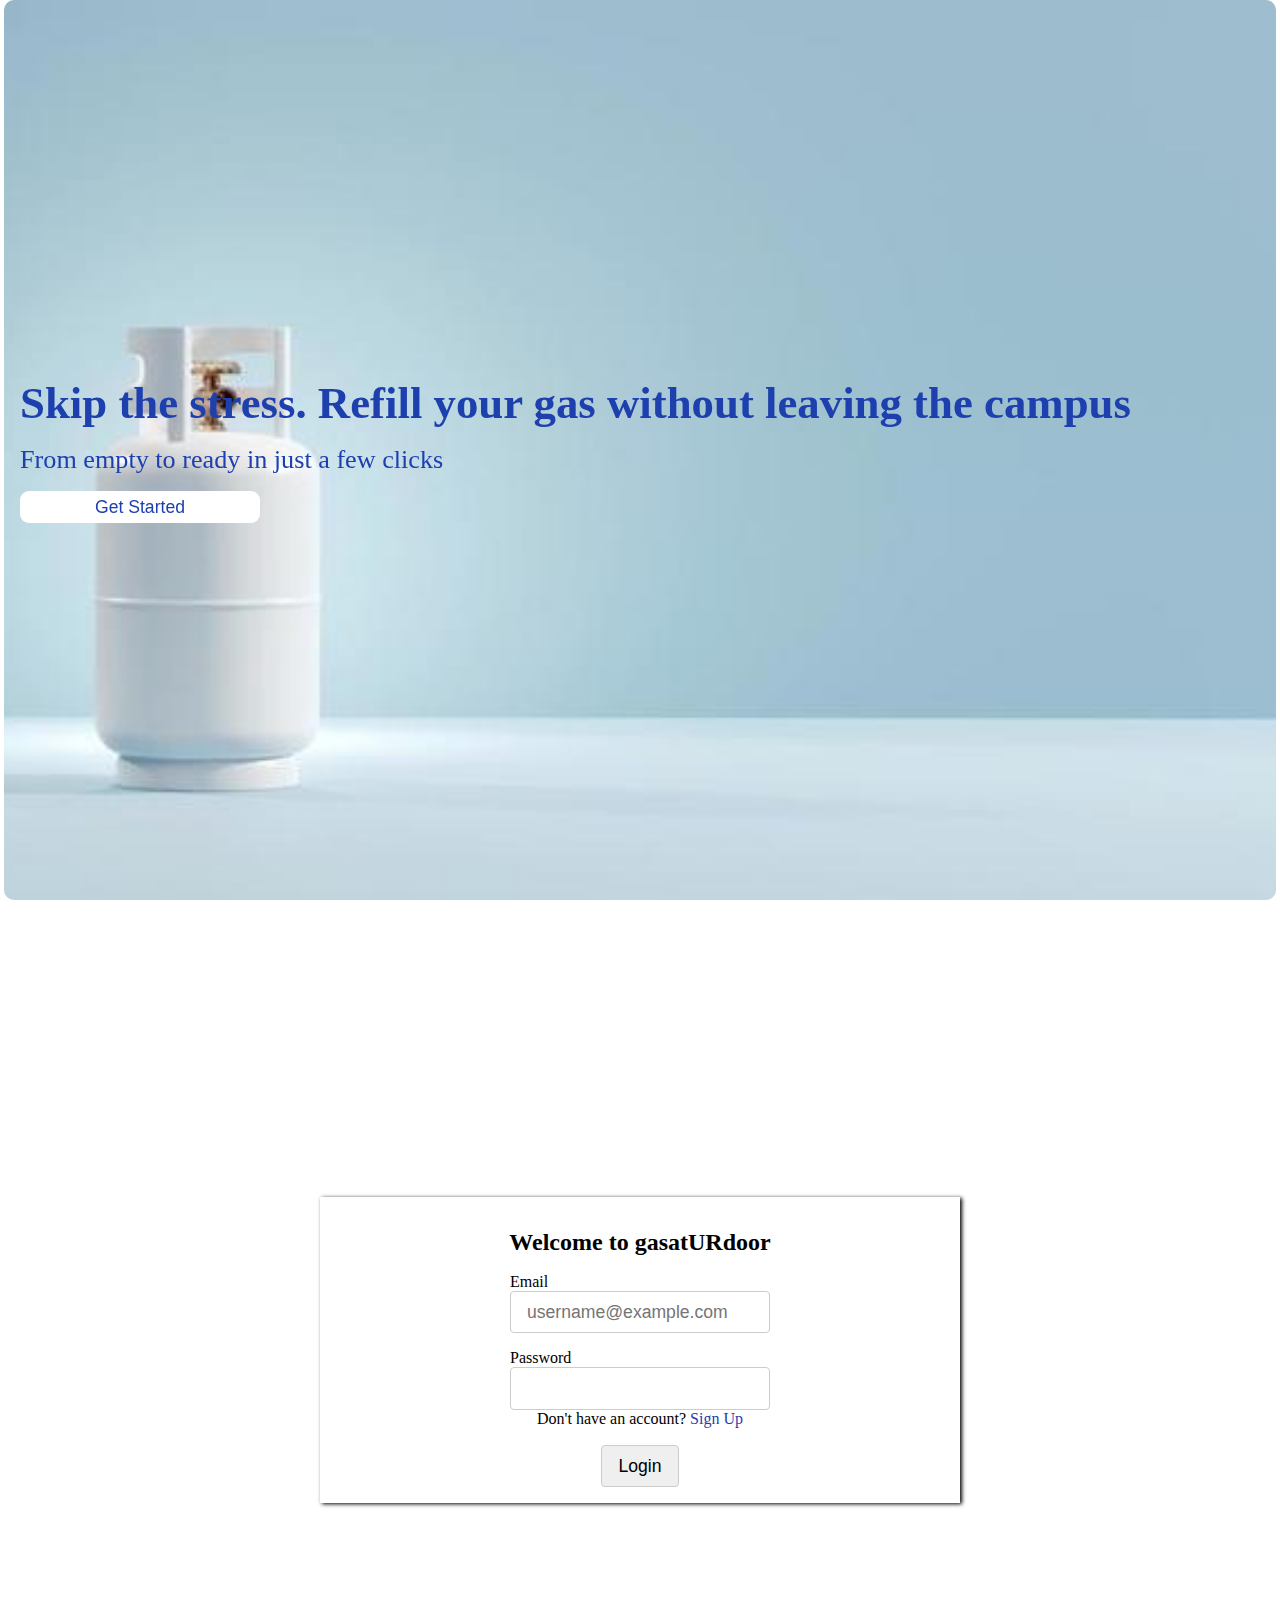
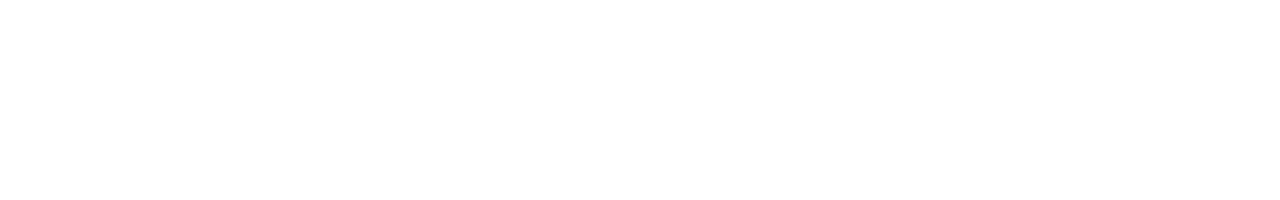
<file: index.html>
<!DOCTYPE html>
<html lang="en">
<head>
    <meta charset="UTF-8">
    <meta name="viewport" content="width=device-width, initial-scale=1.0">
    <title>Campus Gas</title>
    <link rel="shortcut icon" href="./img/hero-image.jpg" type="image/x-icon">
    <link href="https://unpkg.com/aos@2.3.1/dist/aos.css" rel="stylesheet">
    <link rel="stylesheet" href="./css/main.css">
</head>
<body>
    <section class="hero">
        <div class="hero-msg" data-aos="fade-up-right">
            <h1>Skip the stress. Refill your gas without leaving the campus</h1>
            <h3>From empty to ready in just a few clicks</h3>
            <button class="CTA-get-started"><a href="#registration">Get Started</a></button>
        </div>
    </section>

    <section id="registration" class="registration">
        <form action="">
            <div class="label">
                <h2>Welcome to gasatURdoor</h2>
            </div>

            <div class="label">
                <label for="email">Email</label><br>
                <input type="text" placeholder="username@example.com" name="email" required><br>
            </div>
                
            <div class="label">
                <label for="password">Password</label><br>
                <input type="text" name="password" required>
            </div>
             
            <p>Don't have an account? <a href="./Html/signup.html" class="sign-up">Sign Up</a></p>
            <div class="label">
                <input type="submit" value="Login" class="submit">
            </div>
        </form>
    </section>
<script src="https://unpkg.com/aos@2.3.1/dist/aos.js"></script>
<script>
  AOS.init();
</script>
   
<script src="./Javascript/index.js"></script>
</body>
</html>
</file>
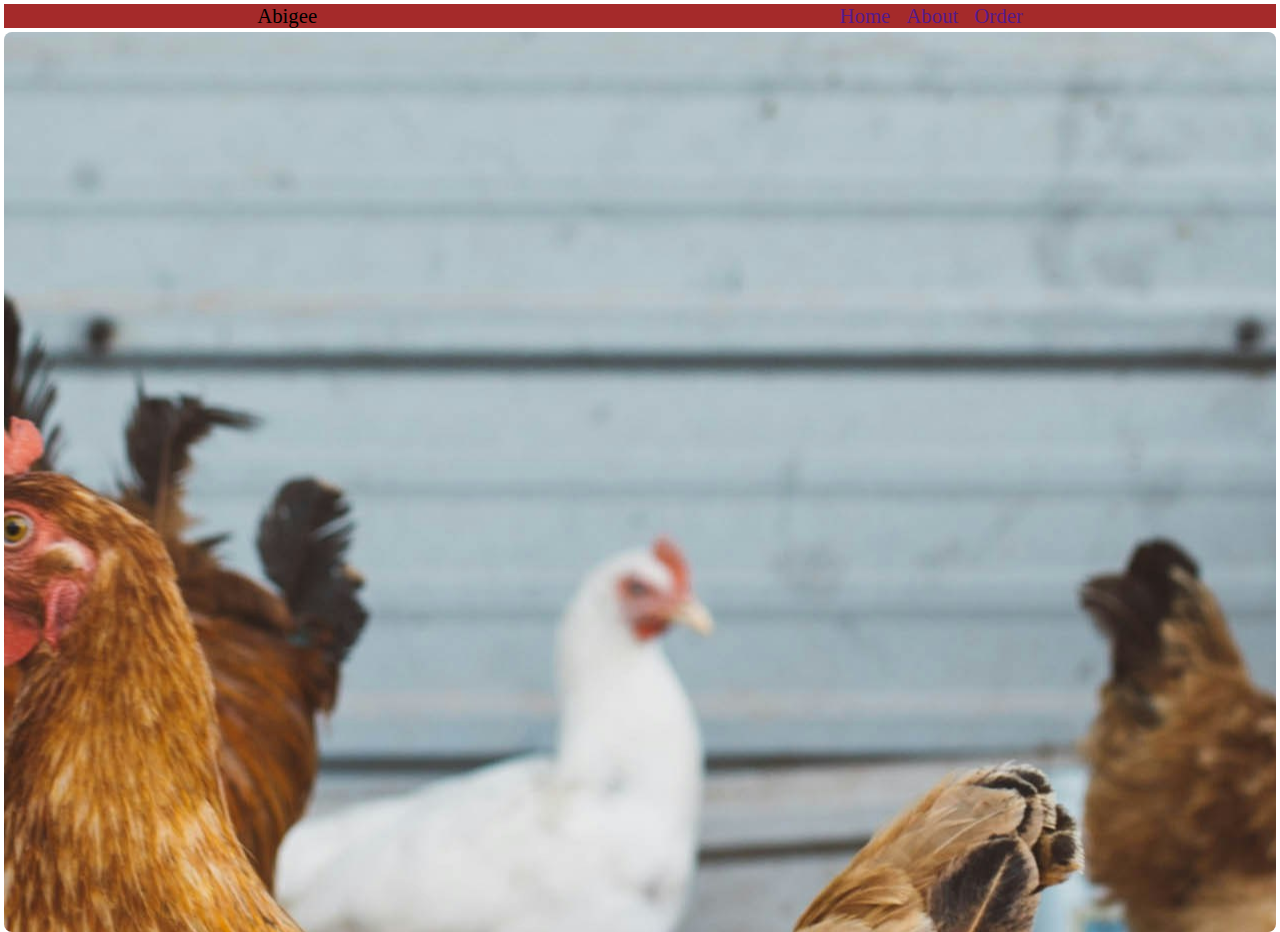
<file: Abigee Mega Frozen/index.html>
<!DOCTYPE html>
<html lang="en">
<head>
    <meta charset="UTF-8">
    <meta name="viewport" content="width=device-width, initial-scale=1.0">
    <title>Abigee Mega Frozen</title>
    <link rel="stylesheet" href="./css/index.css">
</head>
<body>
    <header>
        <div class="logo">Abigee</div>

        <ul>
            <li><a href="">Home</a></li>
            <li><a href="">About</a></li>
            <li><a href="">Order</a></li>
        </ul>
    </header>

    <section class="hero"></section>
</body>
</html>
</file>
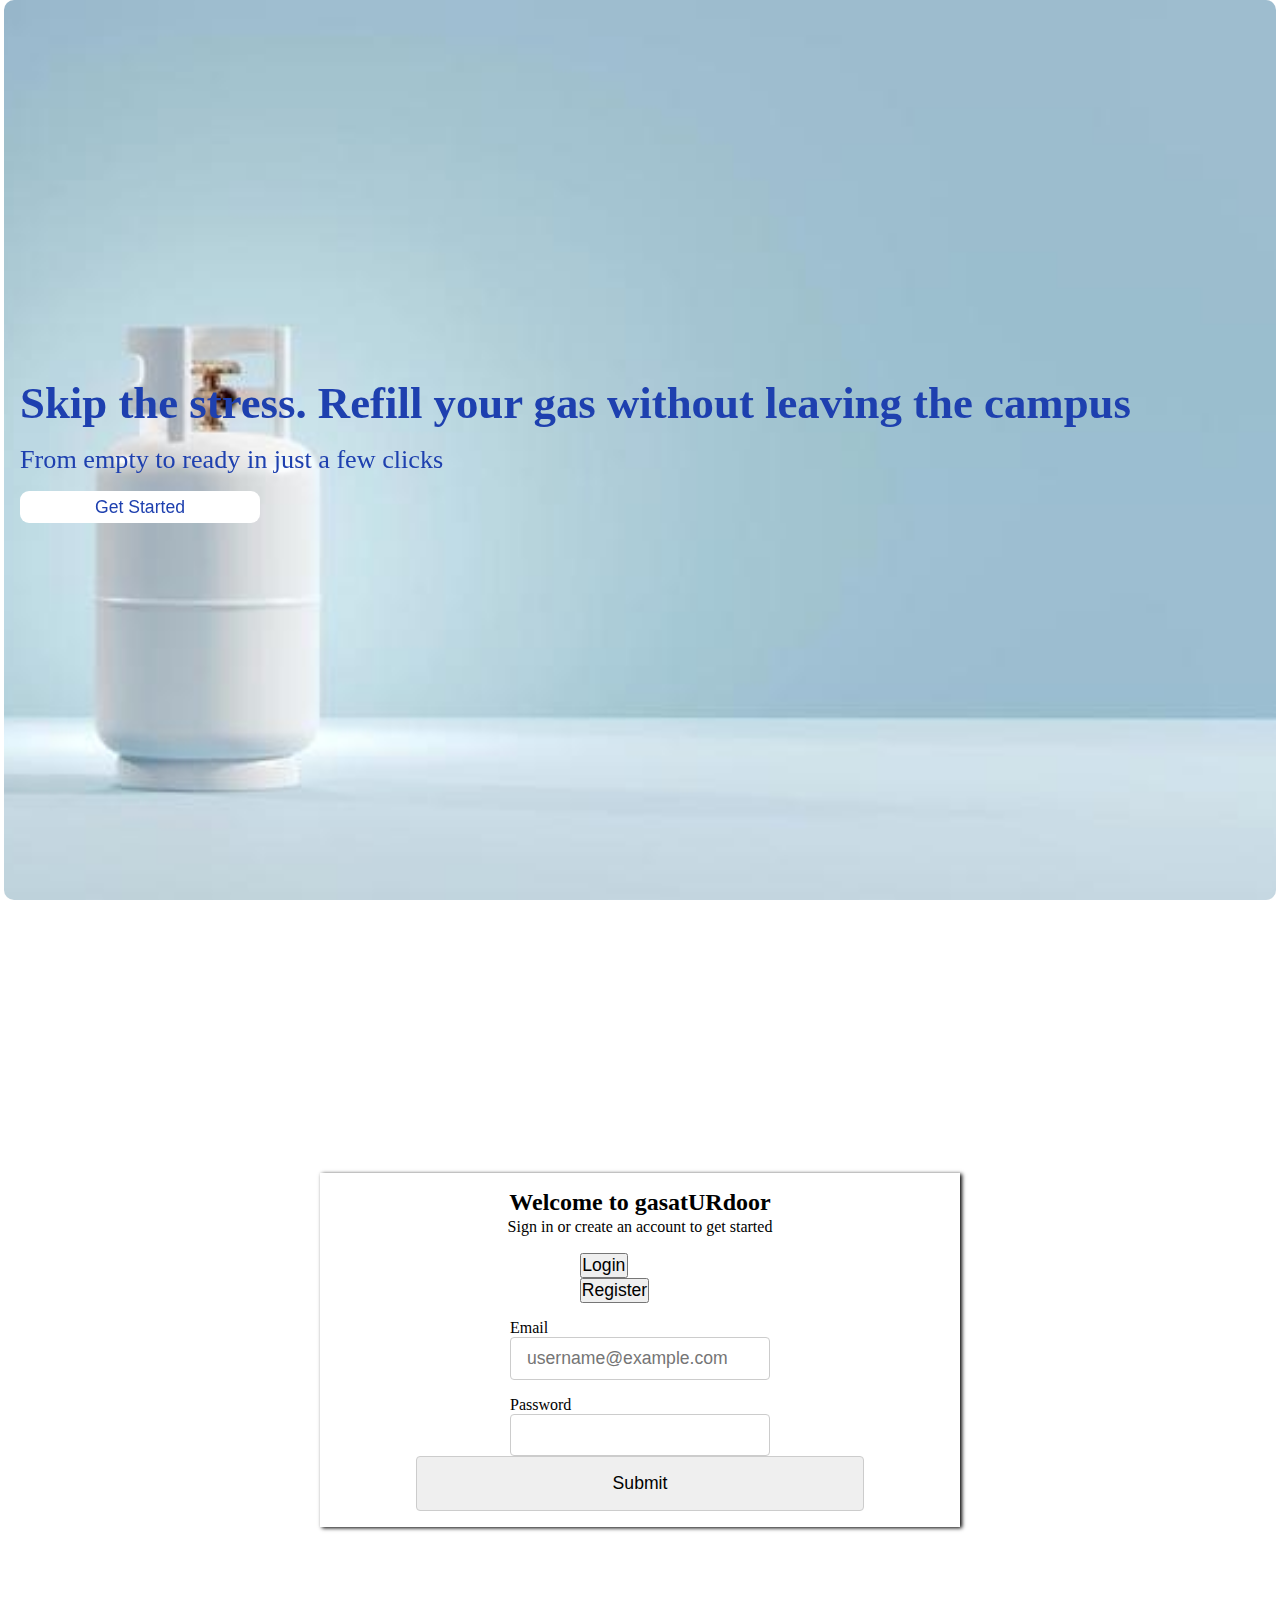
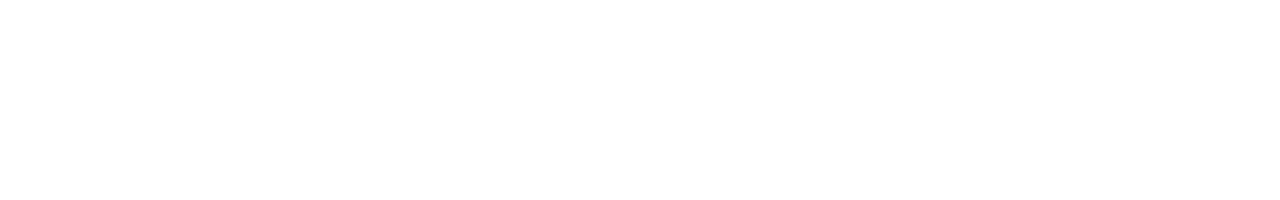
<file: main.html>
<!DOCTYPE html>
<html lang="en">
<head>
    <meta charset="UTF-8">
    <meta name="viewport" content="width=device-width, initial-scale=1.0">
    <title>Campus Gas</title>
    <link rel="shortcut icon" href="./img/hero-image.jpg" type="image/x-icon">
    <link href="https://unpkg.com/aos@2.3.1/dist/aos.css" rel="stylesheet">
    <link rel="stylesheet" href="./css/main.css">
</head>
<body>
    <section class="hero">
        <div class="hero-msg" data-aos="fade-up-right">
            <h1>Skip the stress. Refill your gas without leaving the campus</h1>
            <h3>From empty to ready in just a few clicks</h3>
            <button class="CTA-get-started"><a href="#registration">Get Started</a></button>
        </div>
    </section>

    <section id="registration" class="registration">
        <div class="form">
            <form action="">
                <h2>Welcome to gasatURdoor</h2>
                <p>Sign in or create an account to get started</p>
                
                <div class="label">
                    <div class="buttons">
                        <button>Login</button> <button>Register</button><br>
                    </div>
                </div>

                <div class="label">
                    <label for="email">Email</label><br>
                    <input type="text" placeholder="username@example.com" required><br>
                </div>
                
                <div class="label">
                    <label for="password">Password</label><br>
                    <input type="text" required>
                </div>
                
                <input type="submit" placeholder="Submit" class="submit">
            </form>
        </div>
    </section>
<script src="https://unpkg.com/aos@2.3.1/dist/aos.js"></script>
<script>
  AOS.init();
</script>
   
</body>
</html>
</file>
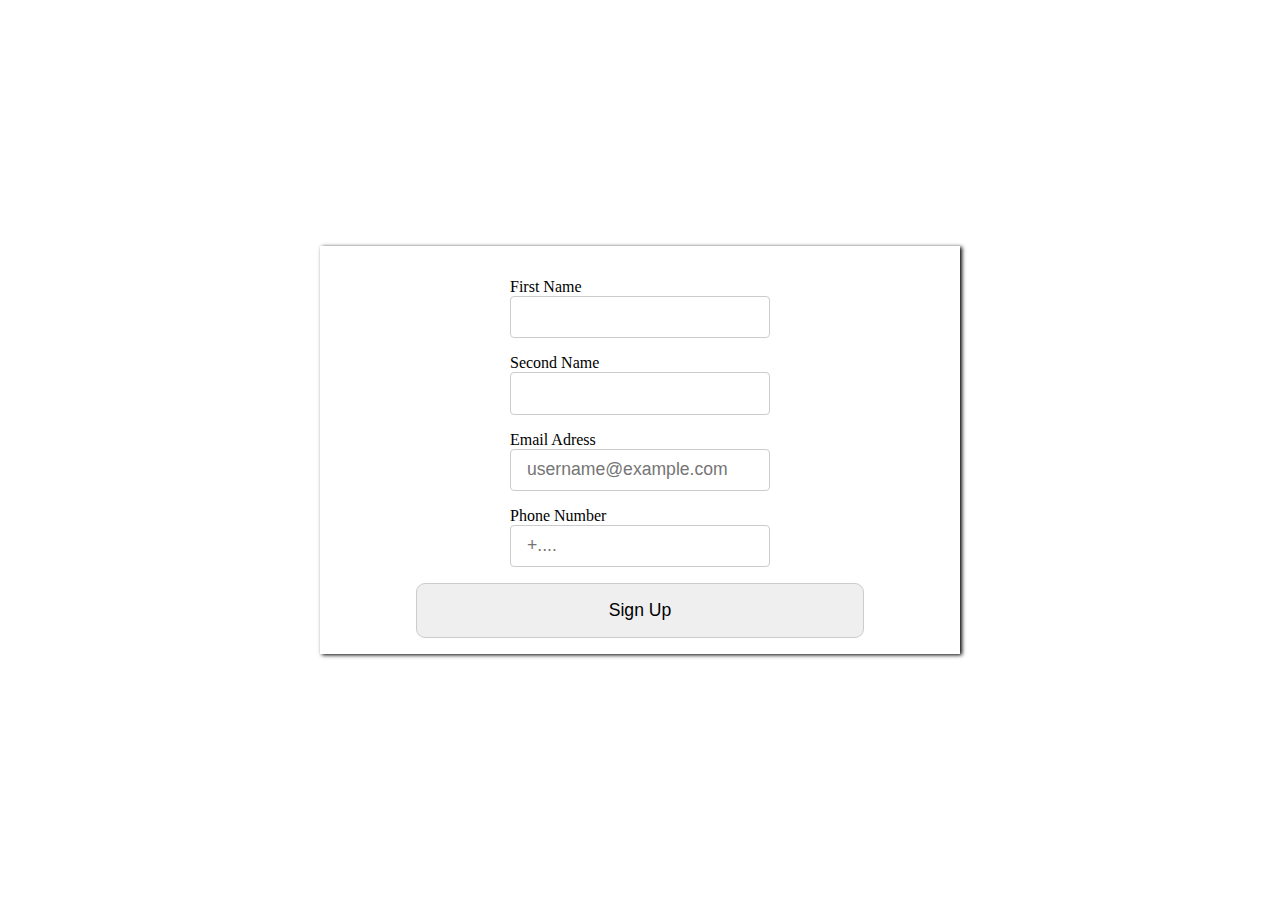
<file: Html/signup.html>
<!DOCTYPE html>
<html lang="en">
<head>
    <meta charset="UTF-8">
    <meta name="viewport" content="width=device-width, initial-scale=1.0">
    <title>Document</title>
    <link rel="shortcut icon" href="../img/hero-image.jpg" type="image/x-icon">
    <link rel="stylesheet" href="../css/main.css">
    <link rel="stylesheet" href="../css/signup.css">
    <script type="module" src=""></script>
</head>
<body>
    <form action="">
        <div class="label">
            <label for="">First Name</label><br>
            <input type="text" required>
        </div>

        <div class="label">
            <label for="">Second Name</label><br>
            <input type="text" required>
        </div>

        <div class="label">
            <label for="">Email Adress</label><br>
            <input type="email" placeholder="username@example.com" required>
        </div>
        
        <div class="label">
            <label for="">Phone Number</label><br>
            <input type="text" placeholder="+...." required>
        </div>

        <button type="submit">Sign Up</button>
    </form>
</body>
</html>
</file>
<file: css/main.css>
*{
    margin: 0;
    padding: 0;
    box-sizing: border-box;
}

html{
    scroll-behavior: smooth;
}
:root{
    --hero-color: #1E40AF;
}

body{
    min-height: 200vh;
    overflow-x: hidden;
}

.logo{
    text-align: center;
}

.hero{
    background-image: url("../img/cylinder.jpg");
    background-size: cover;
    background-repeat: no-repeat;
    min-height: 100vh;
    background-position: center;
    display: flex;
    margin: 0 4px;
    border-radius: 10px;
}

.hero-msg{
    display: flex;
    flex-direction: column;
    justify-content: center;
    align-items: flex-start;
    opacity: 1;
    padding-left: 1rem; 
    font-size: 1.4rem;
}

.hero h1{
    font-weight: 900;
    color: var(--hero-color);
}

.hero h3{
    color:  var(--hero-color);
    margin-top: 1rem;
    font-weight: 500;
}

span{
    color: gold;
}

a{
    text-decoration: none;
    color: var(--hero-color);
}

a:hover{
    cursor: pointer;    
}

.CTA-get-started{
    margin-top: 1rem; 
    width: 15rem;
    background-color:#ffff; 
    height: 2rem; 
    font-size: 1.1rem;
    border-radius: 9px; 
    border: none;
}

.registration{
    min-height: 100vh;
    display: flex;
    align-items: center;
    justify-content: center; 
}

form{
    
    display: flex; 
    padding: 1rem 0 1rem 0;   
    box-shadow: 2px 0.7px 4px;
    flex-direction: column;
    justify-content: center;
    align-items: center;
    min-width: 40em;
}

.label{
    padding-top: 1rem;
}

input{
    min-height: 1.4rem;
    font-size: 1.1rem;
    padding: .6rem 1rem;
    border: 1px solid #ccc;
    outline: none;           
    border-radius: 4px;      
}

input:focus{
    border: 2.6px solid gold
}

form h2, form p{
    margin-bottom: .1rem;
    text-align: center; 
}

form>.submit{
    margin-top: 1rem;
    min-width: 70%;
    padding: 1rem 2rem;
    margin: auto;
    min-height: 1.4rem;
    font-size: 1.1rem;
}

.label button{
    min-width: 40%;
    text-align: center;
    min-height: 1.4rem;
    font-size: 1.1rem;
}

.sign-up:hover{
    text-decoration: underline;
}




footer{
    background-color: black;
    color: white;
    text-align: center;
    padding: 2rem 0;
}
/* @media (max-width: 768px) {
    .hero h1 {
        font-size: 1.8rem;
        text-align: left;
    }

    .hero h3 {
        font-size: 1.2rem;
        text-align: left;
    }

    .CTA-get-started {
        width: 50%;
        font-size: 1rem;
    }

    form h2 {
        font-size: 1.5rem;
    }

    input {
        width: 100%;
    }

    .buttons button {
        width: 47%;
        border: none;
        max-height: 2rem;
    }

    .buttons{
        border-radius: 9px;
        max-width:100%;
    }
} */
</file>
<file: Abigee Mega Frozen/css/index.css>
*{
    margin: 0;
    padding: 0;
    box-sizing: border-box;
}

:root{
    --family : ('Courier New', Courier, monospace);
}

header{
    display: flex;
    flex-direction: row;
    background-color: brown;
    margin: 4px;
    justify-content: space-around;
}

.logo{
    font-size: 1.3rem;
    font-family: var(--family);
}

ul{
    display: flex;

}

a{
    text-decoration: none;
}

li{
    list-style-type: none;
    padding-left: 1rem;
    font-size: 1.3rem;
}

.hero{
    background: url("../hero-image.jpg");
    background-position: center;
    background-repeat: no-repeat;
    min-height: 100vh;
    margin: 0 4px;
    border-radius: 8px;
}
</file>
<file: css/signup.css>
*{
    margin: 0;
    padding: 0;
    box-sizing: border-box;
}

body{
    min-height: 100vh;
    display: flex;
    justify-content: center;
    align-items: center;
    flex-direction: column;
}

form{
    min-width: 50%;
    margin: auto;
}

button{
    min-width: 70%;
    padding: 1rem;
    margin-top: 1rem;
    font-size: 1.1rem;
    border-radius: 9px;
    border: 1px solid #ccc;
}
</file>
